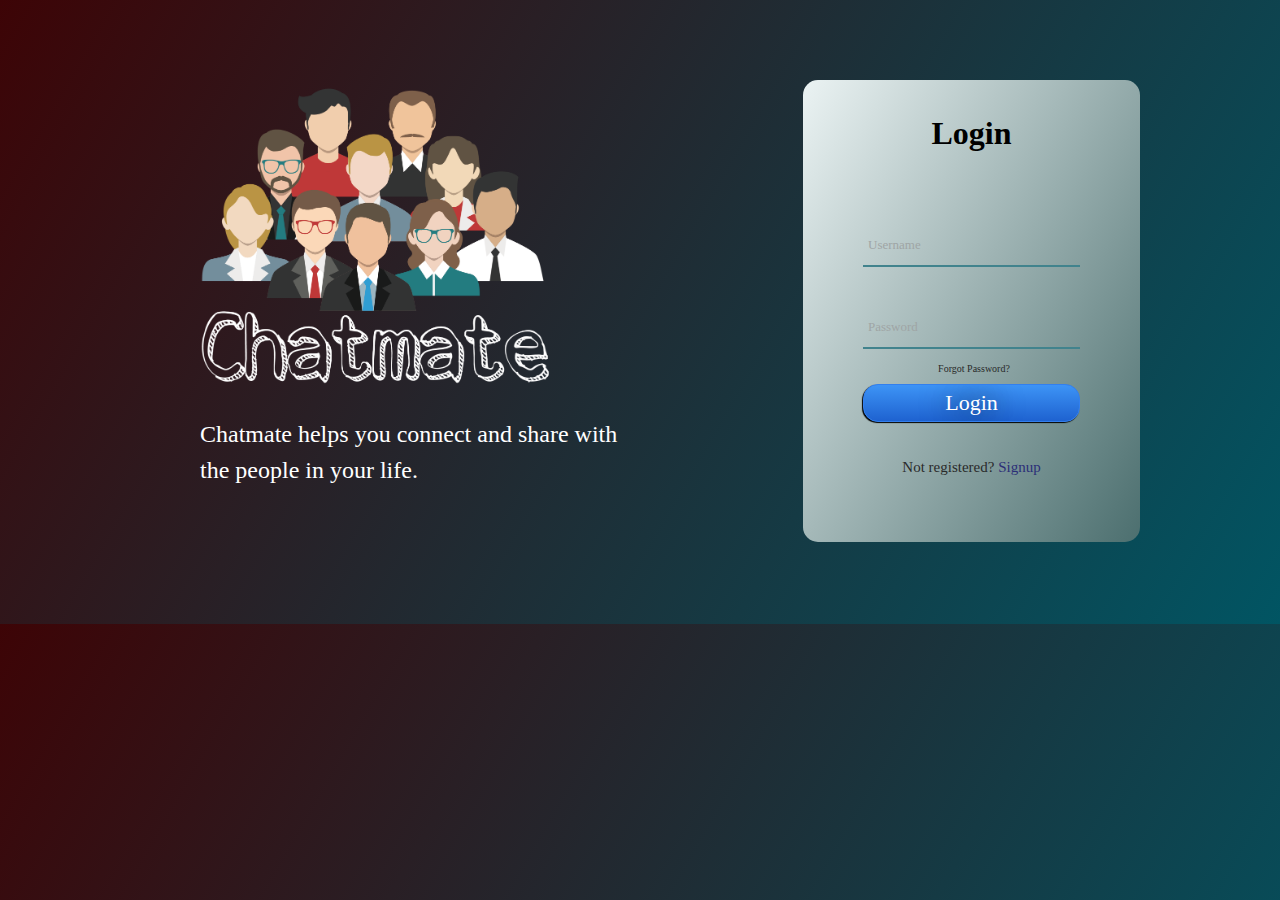
<file: index.html>
<!DOCTYPE html>
<html lang="en" dir="ltr">
  <head>
    <meta charset="utf-8">
    <title>Chatmate</title>
    <link rel="icon" href="favicon.ico">
    <link rel="stylesheet" href="css/styles.css">
  </head>
  <body>
    <div class="logo">
      <div class="column1">
        <img class="log1" src="chatmate.png" alt="logo">
        <h2>Chatmate helps you connect and share with the people in your life.</h2>
      </div>
    </div>

    <div class="loginside">
      <h1>Login</h1>
      <form class="login" action="index.html" method="post">

        <div class="txt">
          <input type="text" required>
          <span></span>
          <label>Username</label>
        </div>

        <div class="txt">
          <input type="password" required>
          <span></span>
          <label>Password</label>
        </div>

        <div class="pass">Forgot Password?</div>
          <input type="submit" value="Login">
        <div class="signuplink">
          Not registered? <a href="signup.html">Signup</a>
        </div>
      </form>
    </div>

  </body>
</html>
</file>
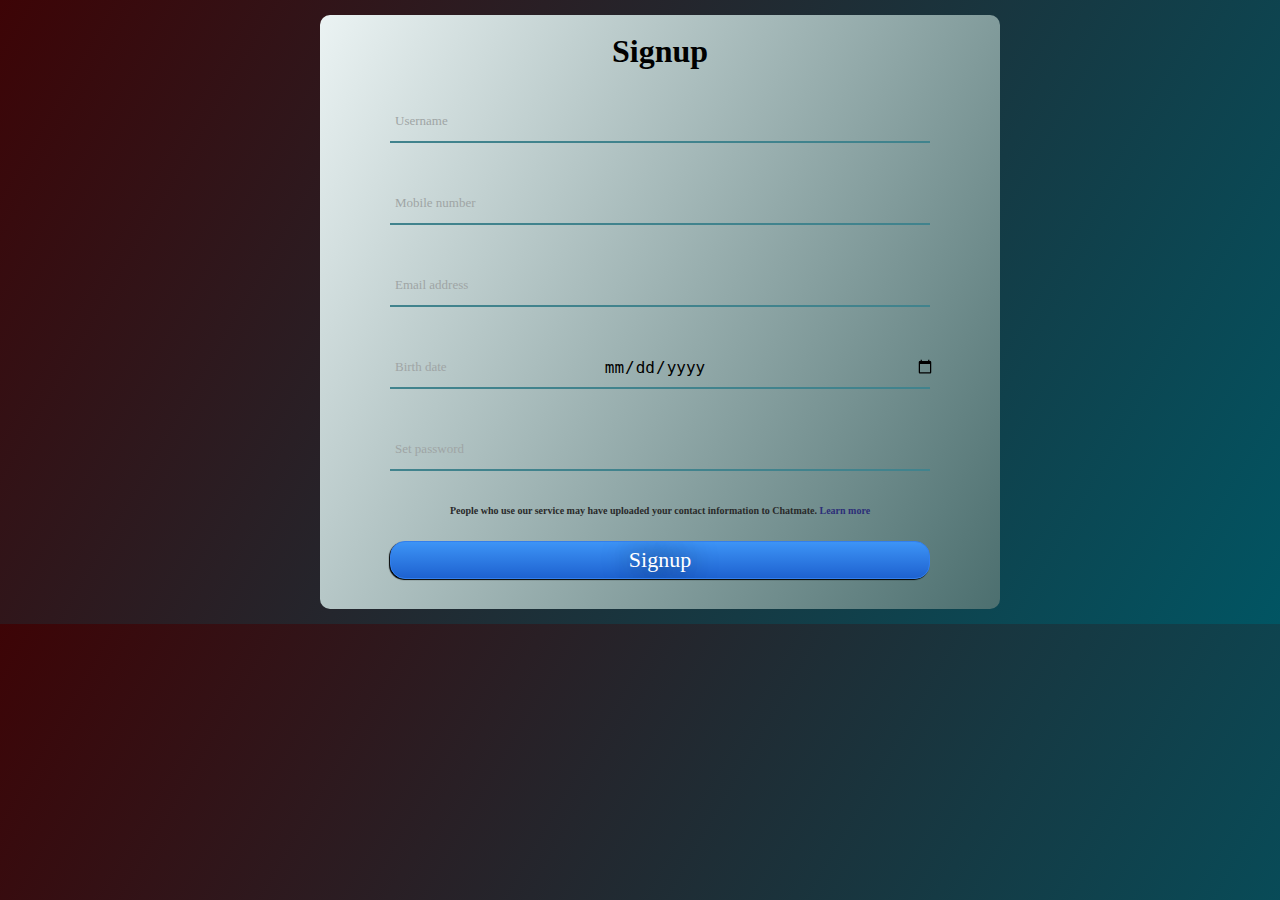
<file: signup.html>
<!DOCTYPE html>
<html lang="en" dir="ltr">
  <head>
    <meta charset="utf-8">
    <title>Chatmate</title>
    <link rel="icon" href="favicon.ico">
    <link rel="stylesheet" href="css/signupstyles.css">
  </head>

  <body>
    <div class="signingup">
      <h1>Signup</h1>
      <form class="sign" action="signup.html" method="post">

        <div class="txt">
          <input type="text" required>
          <span></span>
          <label>Username</label>
        </div>

        <div class="txt">
          <input type="number" required>
          <span></span>
          <label>Mobile number</label>
        </div>

        <div class="txt">
          <input type="text" required>
          <span></span>
          <label>Email address</label>
        </div>

        <div class="txt">
          <input type="date" required>
          <span></span>
          <label>Birth date</label>
        </div>

        <div class="txt">
          <input type="password" required>
          <span></span>
          <label>Set password</label>
        </div>

        <div class="signuplink">
          People who use our service may have uploaded your contact information to Chatmate. <a href="#">Learn more</a>
        </div>

          <input type="submit" value="Signup">

      </form>
    </div>
  </body>
</html>
</file>
<file: css/styles.css>
body {
  margin: 0 0 0 0;
  background: linear-gradient(120deg, #3D0406, #015563);
}

h2 {
  font-family: Tahoma;
  font-weight: lighter;
  color: white;
  padding-top: 0px;
  height: 120px;
  margin-right: 1px;
  text-align: inherit;
  line-height: 1.5;
}

h1 {
  text-align: center;
  padding: 0 0 20px 0;

}

img {
  height: 300px;
  padding-top: 40px;
  padding-bottom: 0px;
}

.logo {
  padding-top: 45px;
  padding-left: 200px;
  padding-right: 100px;
  padding-bottom: 68px;
  line-height: 2;
  max-width: 450px;
  float: left;
}

.loginside {
  padding-top: 0px;
  padding-left: 30px;
  padding-right: 30px;
  padding-bottom: -30px;
  line-height: 2;
  max-width: 500px;
  float: right;

  background: linear-gradient(120deg, #EBF3F3, #4C6F6F);
  font-family: Montserrat;
  overflow: hidden;
  margin-top: 80px;
  margin-left: 20px;
  margin-right: 140px;
  margin-bottom: 10px;
  border-radius: 15px;

}

.loginside form {
  padding: 0 30px 30px 30px;
}

form .txt {
  position: relative;
  border-bottom: 2px solid #41838D;
  margin: 40px 0;
}

.loginside input {
  width: 100%;
  padding: 0 5px;
  height: 40px;
  font-size: 16px;
  /* background: linear-gradient(120deg, #EBF3F3, #9FA5A5); */
  border: none;
  background: none;
  outline: none;
}

.txt label{
  position: absolute;
  top: 50%;
  left: 5px;
  color: #9FA5A5;
  transform: translateY(-50%);
  font-size: 13px;
  font-weight: 500;
  pointer-events: none;
  transition: .5s;
}

.txt span::before {
  content: '';
  position: absolute;
  top: 37px;
  left: 0;
  width: 0%;
  height: 2px;
  background: #41838D;
}

.txt input:focus ~ label,
.txt input:valid ~ label{
  top: -7px;
  color: #41838D;
}

.txt input:focus ~ span::before,
.txt input:valid ~ span::before{
  width: 100%;
}

.pass {
  margin: -30px 0 5px 5px;
  cursor: pointer;
  font-size: 10px;
  color: #292A2A;
  font-weight: 500;
  text-align: center;
}

.pass:hover {
  text-decoration: underline;
}

input[type="submit"]{
  background: #3D94F6;
  background-image: -webkit-linear-gradient(top, #3D94F6, #1E62D0);
  background-image: -moz-linear-gradient(top, #3D94F6, #1E62D0);
  background-image: -ms-linear-gradient(top, #3D94F6, #1E62D0);
  background-image: -o-linear-gradient(top, #3D94F6, #1E62D0);
  background-image: -webkit-gradient(to bottom, #3D94F6, #1E62D0);
  -webkit-border-radius: 20px;
  -moz-border-radius: 20px;
  border-radius: 15px;
  height: 0;
  line-height: 0;
  color: #FFFFFF;
  font-family: Tahoma;
  width: 100%;
  font-size: 22px;
  font-weight: 500;
  padding: 18px;
  -webkit-box-shadow: -1px 1px 1px 0 #000000;
  -moz-box-shadow: -1px 1px 1px 0 #000000;
  box-shadow: -1px 1px 1px 0 #000000;
  text-shadow: 0 0 29px #000000;
  border: solid #337FED 1px;
  text-decoration: none;
  display: inline-block;
  cursor: pointer;
  text-align: center;
}

input[type="submit"]:hover {
  border: solid #FFFFFF 1px;
  background: #1E62D0;
  background-image: -webkit-linear-gradient(top, #1E62D0, #3D94F6);
  background-image: -moz-linear-gradient(top, #1E62D0, #3D94F6);
  background-image: -ms-linear-gradient(top, #1E62D0, #3D94F6);
  background-image: -o-linear-gradient(top, #1E62D0, #3D94F6);
  background-image: -webkit-gradient(to bottom, #1E62D0, #3D94F6);
  -webkit-border-radius: 25px;
  -moz-border-radius: 25px;
  border-radius: 15px;
  text-decoration: none;
}

.signuplink {
  margin: 30px 0;
  text-align: center;
  font-weight: 500;
  font-size: 15px;
  color: #292A2A;
}

.signuplink a {
  color: #2C2F78;
  text-decoration: none;
}

.signuplink a:hover {
  text-decoration: underline;
}
</file>
<file: css/signupstyles.css>
body {
  margin: 0 0 0 0;
  background: linear-gradient(120deg, #3D0406, #015563);
}

h1 {
  text-align: center;
  padding: 5px 0 10px 0;
}

.signingup {
  padding-top: 10px;
  padding-left: 40px;
  padding-right: 40px;
  padding-bottom: -50px;
  line-height: 0;
  max-width: 600px;

  background: linear-gradient(120deg, #EBF3F3, #4C6F6F);
  font-family: Montserrat;
  overflow: hidden;
  margin-top: 15px;
  margin-left: 320px;
  margin-right: 140px;
  margin-bottom: 15px;
  border-radius: 10px;

}

.signingup form {
  padding: 0 30px 30px 30px;
}

form .txt {
  position: relative;
  border-bottom: 2px solid #41838D;
  margin: 40px 0;
}

.signingup input {
  width: 100%;
  padding: 0 5px;
  height: 40px;
  font-size: 16px;
  /* background: linear-gradient(120deg, #EBF3F3, #9FA5A5); */
  border: none;
  background: none;
  outline: none;
}

.txt label{
  position: absolute;
  top: 50%;
  left: 5px;
  color: #9FA5A5;
  transform: translateY(-50%);
  font-size: 13px;
  font-weight: 500;
  pointer-events: none;
  transition: .5s;
  text-align: center;
}

.txt span::before {
  content: '';
  position: absolute;
  top: 37px;
  left: 0;
  width: 0%;
  height: 2px;
  background: #41838D;
}

.txt input:focus ~ label,
.txt input:valid ~ label{
  top: -7px;
  color: #41838D;
}

.txt input:focus ~ span::before,
.txt input:valid ~ span::before{
  width: 100%;
}

/* .pass {
  margin: -30px 0 5px 5px;
  cursor: pointer;
  font-size: 10px;
  color: #292A2A;
  font-weight: 500;
  text-align: center;
}

.pass:hover {
  text-decoration: underline;
} */

.txt [type="date"]{
  text-align: center;
  font: hidden;
}

input[type="submit"]{
  background: #3D94F6;
  background-image: -webkit-linear-gradient(top, #3D94F6, #1E62D0);
  background-image: -moz-linear-gradient(top, #3D94F6, #1E62D0);
  background-image: -ms-linear-gradient(top, #3D94F6, #1E62D0);
  background-image: -o-linear-gradient(top, #3D94F6, #1E62D0);
  background-image: -webkit-gradient(to bottom, #3D94F6, #1E62D0);
  -webkit-border-radius: 20px;
  -moz-border-radius: 20px;
  border-radius: 15px;
  height: 0;
  line-height: 0;
  color: #FFFFFF;
  font-family: Tahoma;
  width: 100%;
  font-size: 22px;
  font-weight: 500;
  padding: 18px;
  -webkit-box-shadow: -1px 1px 1px 0 #000000;
  -moz-box-shadow: -1px 1px 1px 0 #000000;
  box-shadow: -1px 1px 1px 0 #000000;
  text-shadow: 0 0 29px #000000;
  border: solid #337FED 1px;
  text-decoration: none;
  display: inline-block;
  cursor: pointer;
  text-align: center;
}

input[type="submit"]:hover {
  border: solid #FFFFFF 1px;
  background: #1E62D0;
  background-image: -webkit-linear-gradient(top, #1E62D0, #3D94F6);
  background-image: -moz-linear-gradient(top, #1E62D0, #3D94F6);
  background-image: -ms-linear-gradient(top, #1E62D0, #3D94F6);
  background-image: -o-linear-gradient(top, #1E62D0, #3D94F6);
  background-image: -webkit-gradient(to bottom, #1E62D0, #3D94F6);
  -webkit-border-radius: 25px;
  -moz-border-radius: 25px;
  border-radius: 15px;
  text-decoration: none;
}

.signuplink {
  margin: 30px 0;
  text-align: center;
  font-weight: 600;
  font-size: 10px;
  color: #292A2A;
}

.signuplink a {
  color: #2C2F78;
  text-decoration: none;
}

.signuplink a:hover {
  text-decoration: underline;
}
</file>
